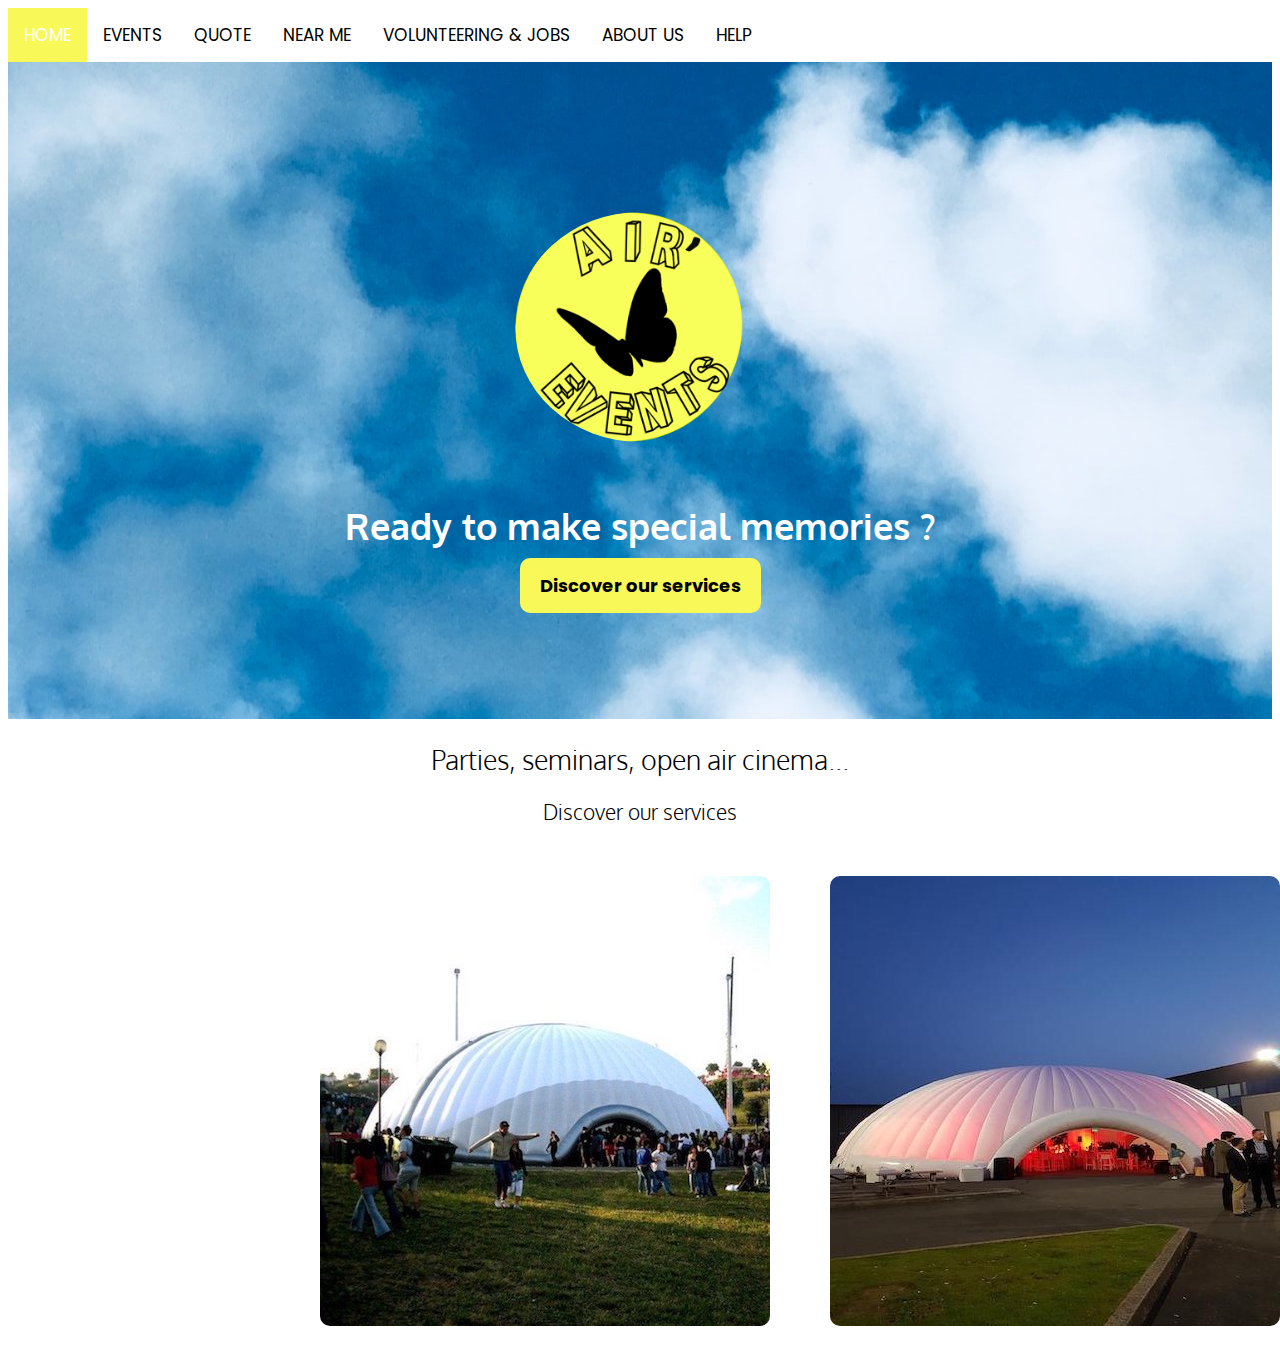
<file: index.html>
<!DOCTYPE html>
<html>
	<head>
		<title>Air events</title>
		<meta charset="utf-8">
		<link rel="stylesheet" href="css/style.css">
	</head>

	<body>

<div class="topnav">
	  <a class="active" href="index.html">HOME</a>
	  <a href="events.html">EVENTS</a>
	  <a href="quote.html">QUOTE</a>
	  <a href="near me.html">NEAR ME</a>
	  <a href="volunteering.html">VOLUNTEERING & JOBS</a>
	  <a href="about us.html">ABOUT US</a>
	  <a href="help.html">HELP</a>
</div>

<div class="banner">
	<div class="containert">
		<img class="logo-t" src="images/logoAE.png">
		<h1>Ready to make special memories ?</h1>
<a href="events.html" class="button-home">Discover our services</a>
		</div>
	</div>

	<div class="containert">
<h2 class="sous-titre">Parties, seminars, open air cinema...</h2>
<h3 class="sous-titre">Discover our services</h3>

	<div class="box">

<img class="picshome" src="images/dome1.jpg"/>

<img class="picshome" src="images/dome2.jpeg"/> 
</div>
</div>
		
	</body>
</html>
</file>
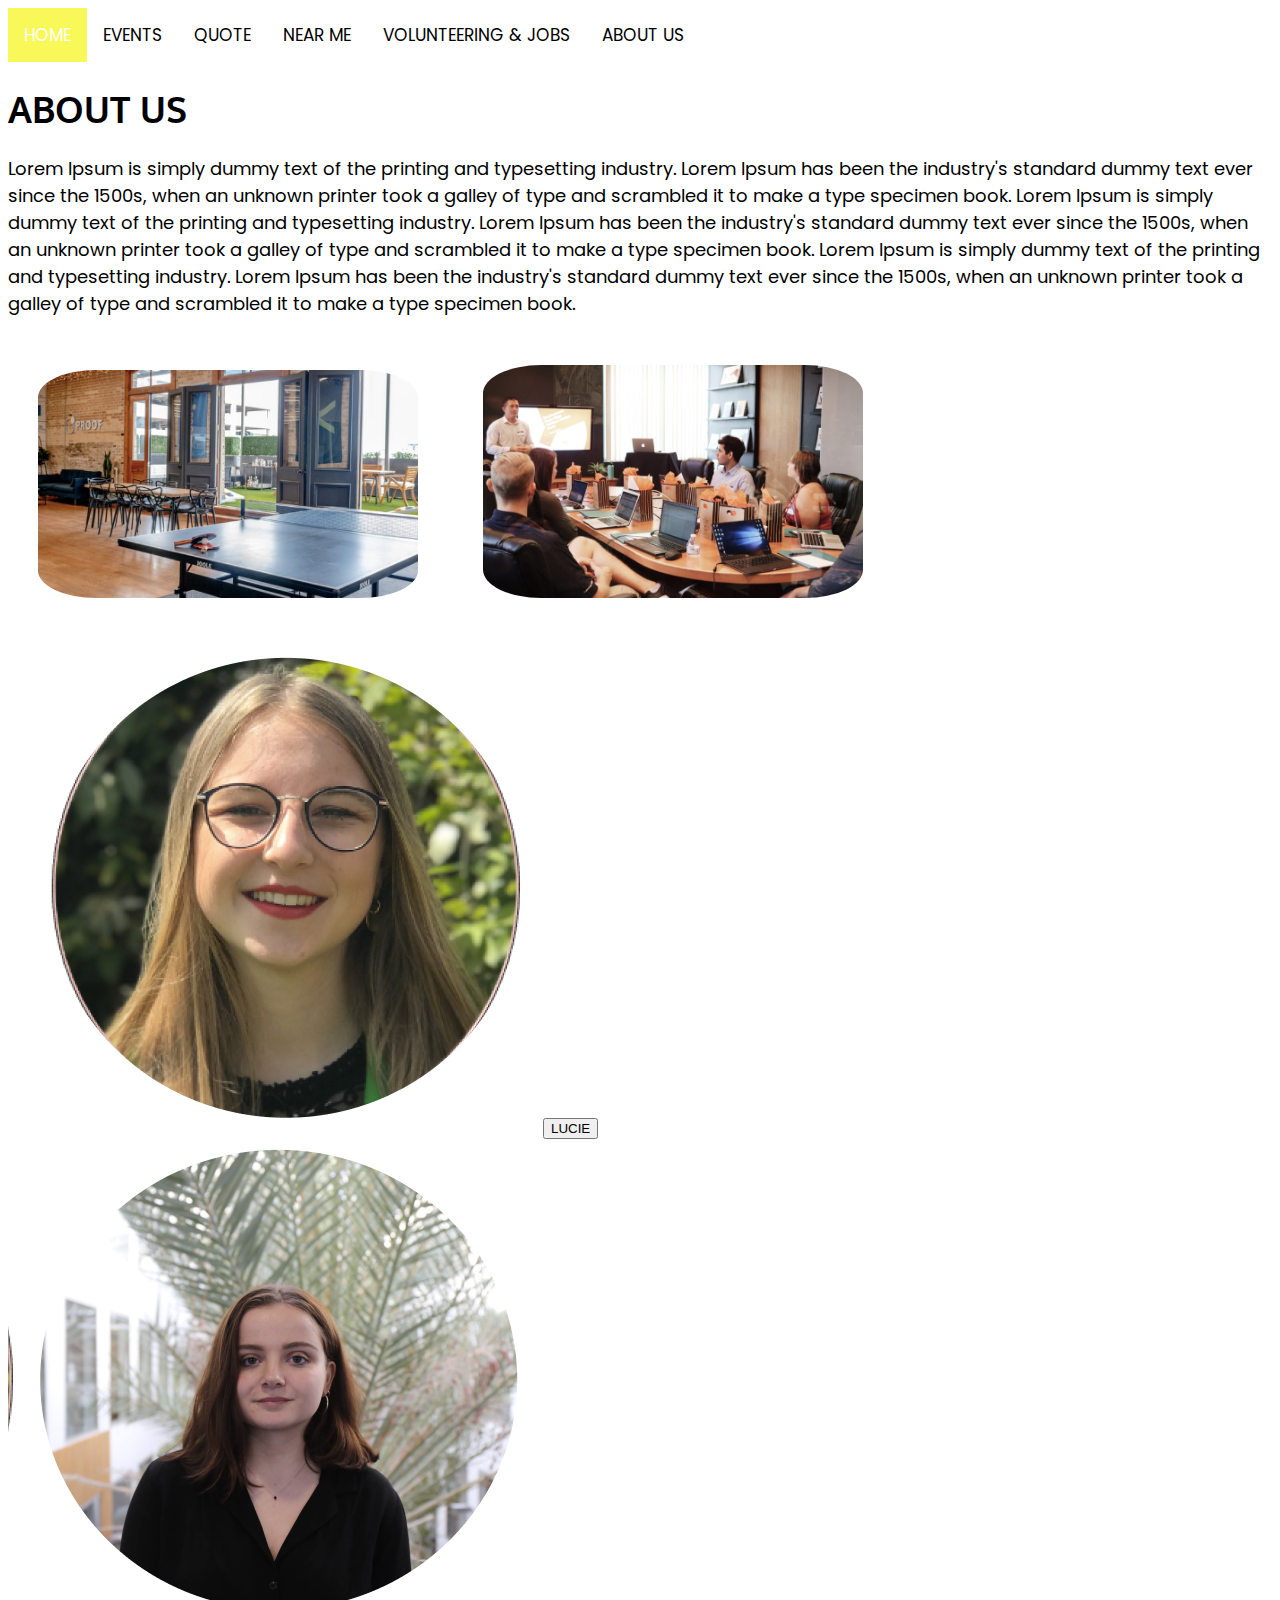
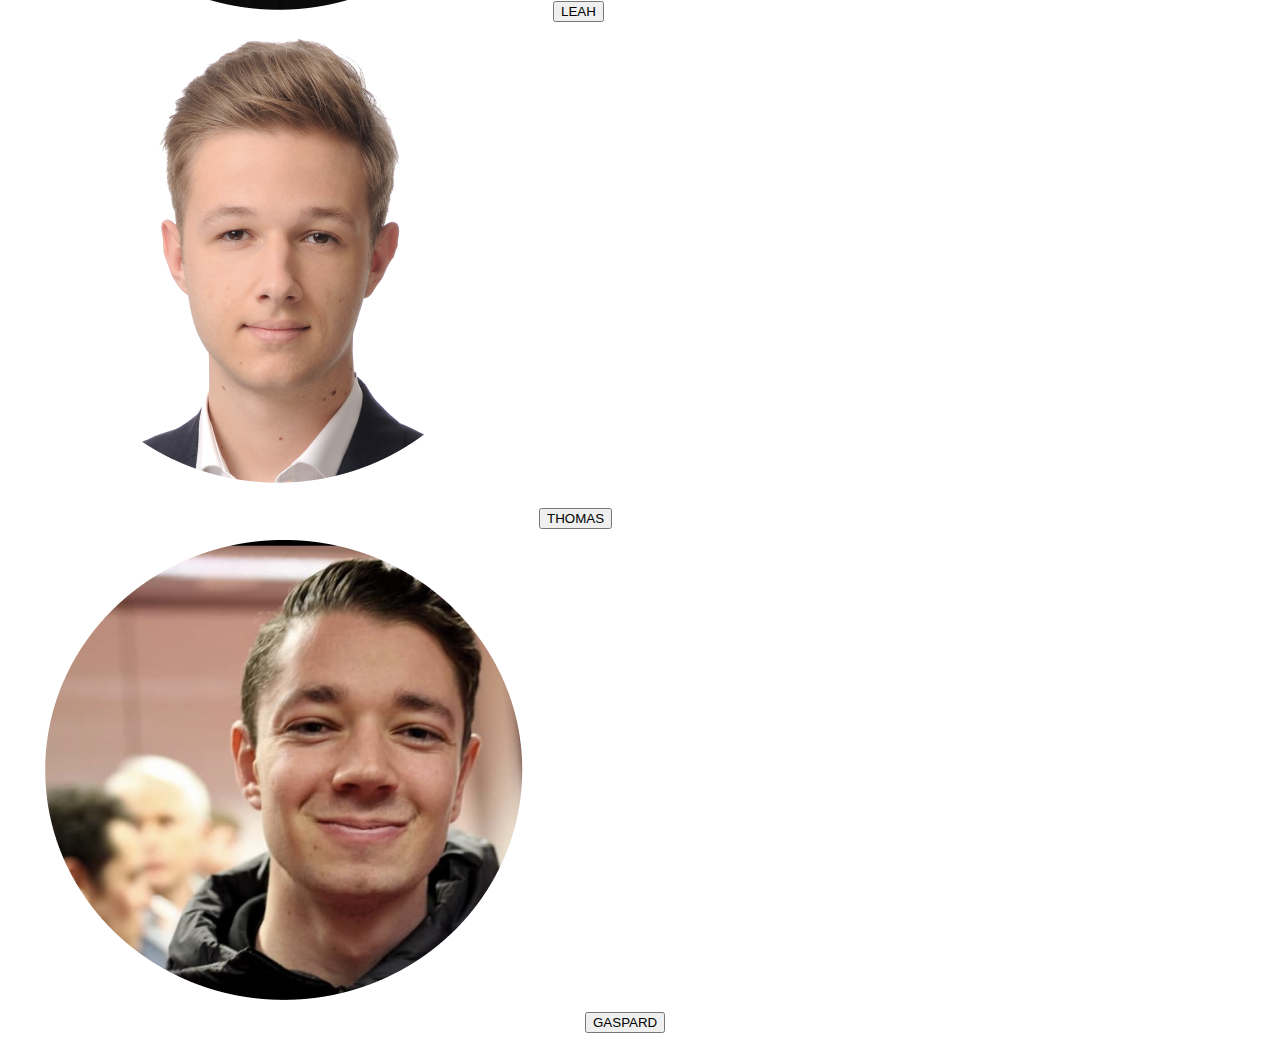
<file: about us.html>
<!DOCTYPE html>
<html>
	<head>
		<title>Air events</title>
		<meta charset="utf-8">
		<link rel="stylesheet" href="css/style.css">
	</head>
	<body>
		<div class="topnav"> 	  <a class="active" href="#home">HOME</a> 	  <a href="events.html">EVENTS</a> 	  <a href="quote.html">QUOTE</a> 	  <a href="near me.html">NEAR ME</a> 	  <a href="volunteering&jobs">VOLUNTEERING & JOBS</a> 	  <a href="about us.html">ABOUT US</a> </div>
				<div class="container">
					<div class="card"> <h1 style="position: center;">ABOUT US</h1> </div>

			<div id="text-left">
			<p>
			Lorem Ipsum is simply dummy text of the printing and typesetting industry. Lorem Ipsum has been the industry's standard dummy text ever since the 1500s, when an unknown printer took a galley of type and scrambled it to make a type specimen book. Lorem Ipsum is simply dummy text of the printing and typesetting industry. Lorem Ipsum has been the industry's standard dummy text ever since the 1500s, when an unknown printer took a galley of type and scrambled it to make a type specimen book. Lorem Ipsum is simply dummy text of the printing and typesetting industry. Lorem Ipsum has been the industry's standard dummy text ever since the 1500s, when an unknown printer took a galley of type and scrambled it to make a type specimen book. 
			</div>

			<div id="pictures-right"> 
				<img src="images/aboutus1.png" alt="About us picture 1" style="width: 380px; padding: 30px; border-radius: 20%;">
				<img src="images/aboutus2.png" alt="About us picture 2" style="width: 380px; padding: 30px; border-radius: 20%;">

			</div>

			<div id="container-menu-profile">
				<div id="avatar-profiles">

				<div class="profile-bouton">
					<img src="images/lucie avatar.png" class="Avatar-menu-circle">
					<button class="btn-avatar">LUCIE</button>
				</div>

				<div class="profile-bouton">
					<img src="images/leah avatar.png" class="Avatar-menu-circle">
					<button class="btn-avatar">LEAH</button>
				</div>
				</div>

				<div id="avatar-profiles">
				<div class="profile-bouton">
					<img src="images/thomas avatar.png" class="Avatar-menu-circle">
					<button class="btn-avatar">THOMAS</button>
				</div>
				<div class="profile-bouton">
					<img src="images/gaspard avatar.png" class="Avatar-menu-circle">
					<button class="btn-avatar">GASPARD</button>
				</div>
				</div>
			</div>


		</div>
		
	</body>
</html>
</file>
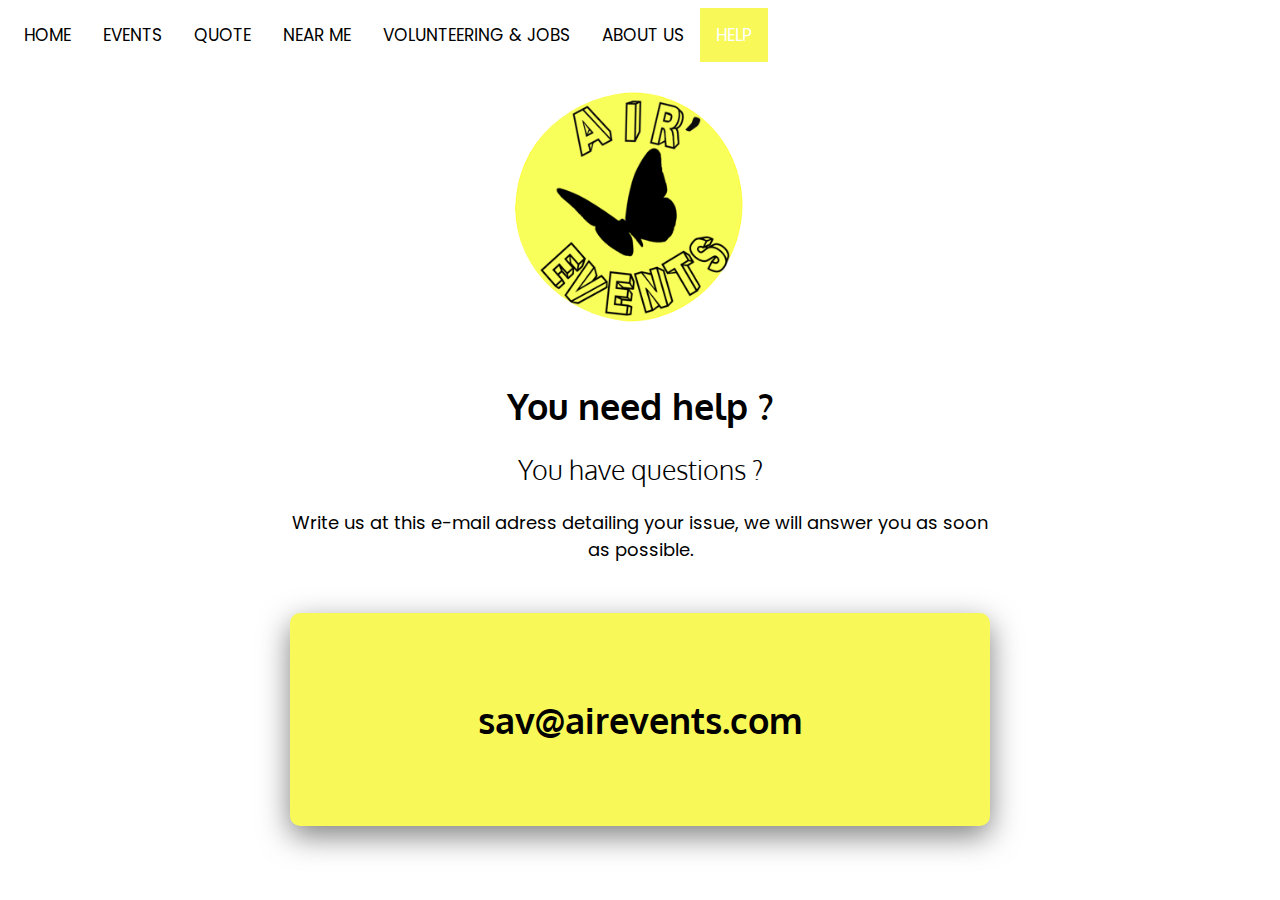
<file: help.html>
<!DOCTYPE html>
<html>
	<head>
		<title>Air events</title>
		<meta charset="utf-8">
		<link rel="stylesheet" href="css/style.css">
	</head>

	<body>

<div class="topnav">
	  <a href="index.html">HOME</a>
	  <a href="events.html">EVENTS</a>
	  <a href="quote.html">QUOTE</a>
	  <a href="near me.html">NEAR ME</a>
	  <a href="volunteering.html">VOLUNTEERING & JOBS</a>
	  <a href="about us.html">ABOUT US</a>
	  <a class="active" href="help.html">HELP</a>
</div>

<div class="containert">
	<img class="logo-t" src="images/logoAE.png">
	<h1>You need help ?</h1>
	<h2 class="sous-titre">You have questions ?</h2>

<div class="box2">
	<p>Write us at this e-mail adress detailing your issue, we will answer you as soon as possible.</p>
	<div class="card-help">
	<h1>sav@airevents.com</h1> 
</div>
</div>

</body>
</html>
</file>
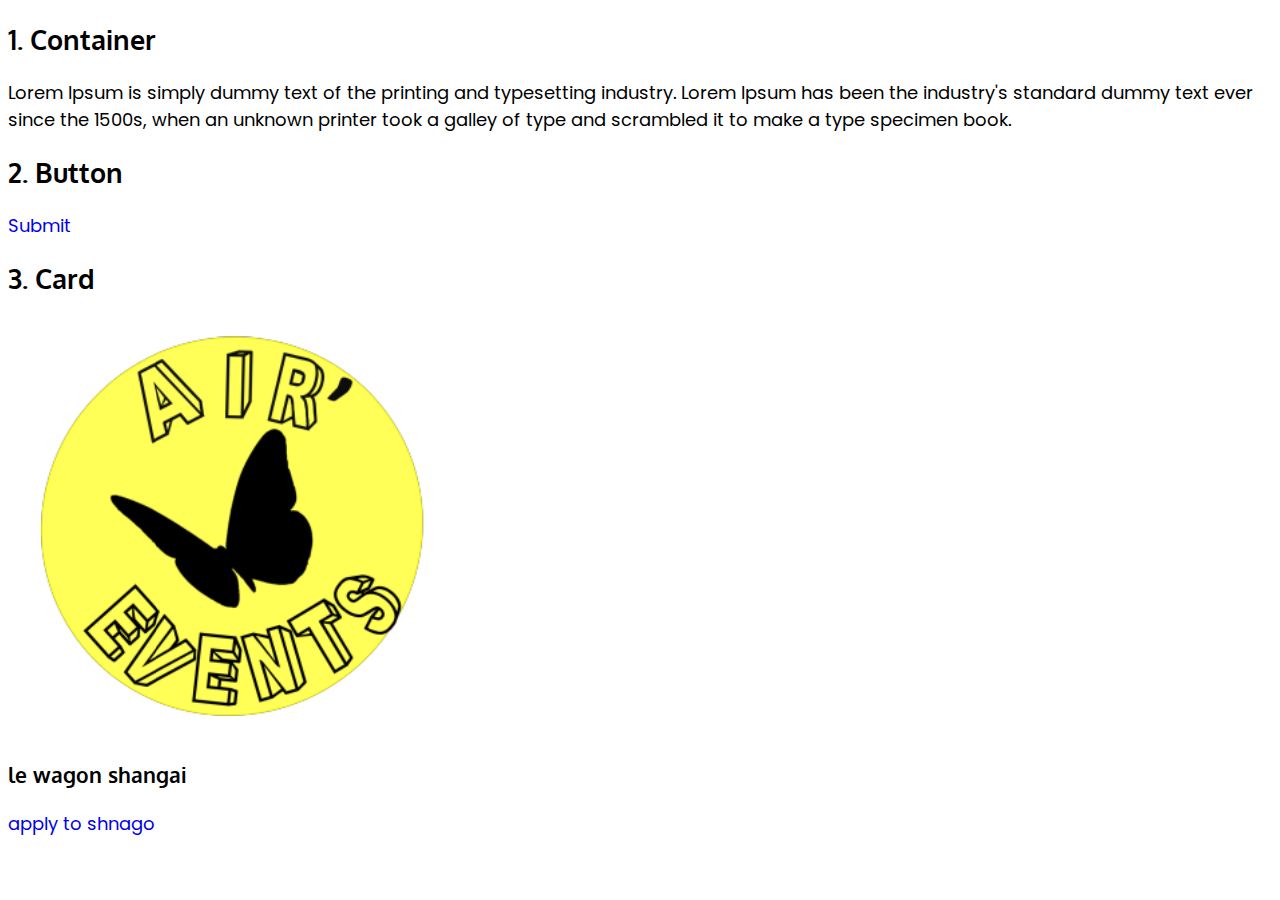
<file: UI.html>
<!DOCTYPE html>
<html>
	<head>
		<title>Air events</title>
		<meta charset="utf-8">
		<link rel="stylesheet" href="css/style.css">
	</head>
	<body>

		<div class="container">

			<h2>1. Container</h2>
			<p>
			Lorem Ipsum is simply dummy text of the printing and typesetting industry. Lorem Ipsum has been the industry's standard dummy text ever since the 1500s, when an unknown printer took a galley of type and scrambled it to make a type specimen book. 
			</p>

			<h2>2. Button</h2>
			<a href="#" class="btn-blue">Submit</a>

			<h2>3. Card</h2>
				<div class="card">
					<img src="images/seb.jpeg" alt="Le wagon Shangai">
					<h3> le wagon shangai</h3>
					<a href="#" class="btn-blue"> apply to shnago</a>
					
				</div>
		</div>
		
	</body>
</html>
</file>
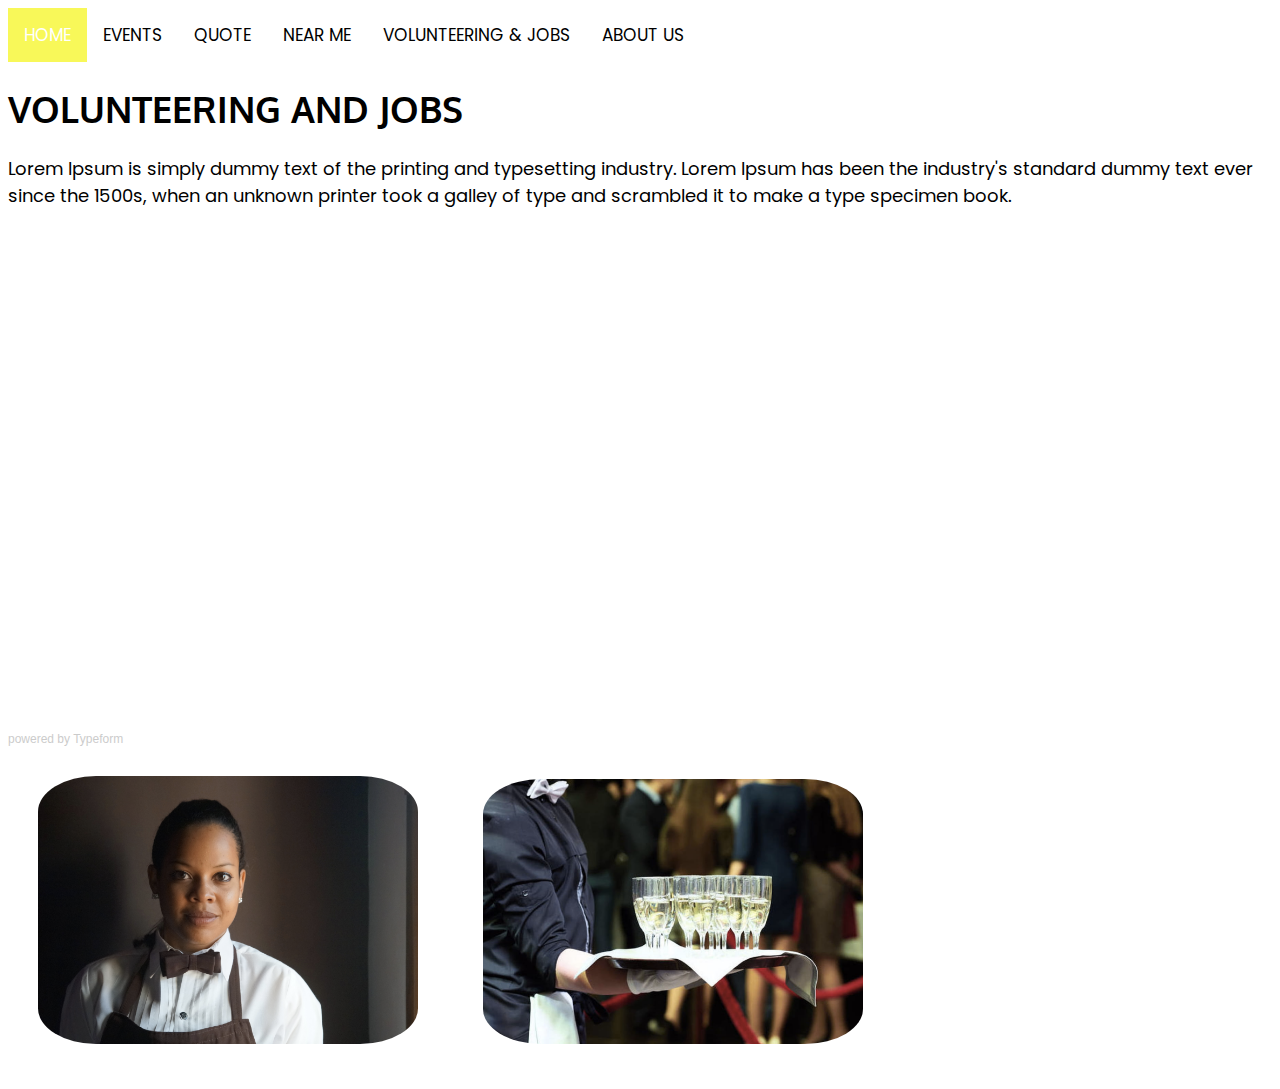
<file: volunteering.html>
<!DOCTYPE html>
<html>
	<head>
		<title>Air events</title>
		<meta charset="utf-8">
		<link rel="stylesheet" href="css/style.css">
	</head>
	<body>
		<div class="topnav"> 	  <a class="active" href="#home">HOME</a> 	  <a href="events.html">EVENTS</a> 	  <a href="quote.html">QUOTE</a> 	  <a href="near me.html">NEAR ME</a> 	  <a href="volunteering&jobs">VOLUNTEERING & JOBS</a> 	  <a href="about us.html">ABOUT US</a> </div>
		
		<div class="container">
			<div class="card"> <h1>VOLUNTEERING AND JOBS</h1> </div>
			<div class="card">
			<p>
			Lorem Ipsum is simply dummy text of the printing and typesetting industry. Lorem Ipsum has been the industry's standard dummy text ever since the 1500s, when an unknown printer took a galley of type and scrambled it to make a type specimen book. 
			</div>

		
		<div class="typeform-widget" data-url="https://form.typeform.com/to/vJ8g9uNE" style="width: 100%; height: 500px;"></div> <script> (function() { var qs,js,q,s,d=document, gi=d.getElementById, ce=d.createElement, gt=d.getElementsByTagName, id="typef_orm", b="https://embed.typeform.com/"; if(!gi.call(d,id)) { js=ce.call(d,"script"); js.id=id; js.src=b+"embed.js"; q=gt.call(d,"script")[0]; q.parentNode.insertBefore(js,q) } })() </script> <div style="font-family: Sans-Serif;font-size: 12px;color: #999;opacity: 0.5; padding-top: 5px;"> powered by <a href="https://admin.typeform.com/signup?utm_campaign=vJ8g9uNE&utm_source=typeform.com-01EPCPYQZ1DFK02SNYCS9CJAH1-free&utm_medium=typeform&utm_content=typeform-embedded-poweredbytypeform&utm_term=EN" style="color: #999" target="_blank">Typeform</a> 
		</div>

		<div class="card">  
		  <img src="images/volunteering2.png" alt="Volunteering picture" style="width: 380px; padding: 30px; border-radius: 20%;">
		  <img src="images/volunteering1.png" alt=">Volunteering pictures" style="width: 380px;padding: 30px; border-radius: 20%">
		</div>


		</div>
		
	</body>
</html>
</file>
<file: css/style.css>
@import url('https://fonts.googleapis.com/css2?family=Oxygen:wght@300;400;700&display=swap');
@import url('https://fonts.googleapis.com/css2?family=Poppins:wght@300;400;600&display=swap');
@import url("components/containert.css");
@import url("components/logo-t.css");
@import url("components/button-home.css");
@import url("components/banner.css");
@import url("components/topnav.css");
@import url("components/box.css");
@import url("components/sous-titre.css");




body {
	font-family: 'Poppins', sans-serif;
	font-size: 18px; 
}
h1, h2, h3 {
	font-family: 'Oxygen', sans-serif;
	font-weight: bold;
}



a {
	text-decoration: none;
}

.picshome {
	margin: 30px;
	border-radius: 10px;
}

.card-help{
	background-color: #F8F859;
	padding: 60px;
	box-shadow: 0px 10px 30px rgba(0,0,0,0.5);
	border-radius: 10px; 
	margin: 50px 0px;
	text-align: center;
}
</file>
